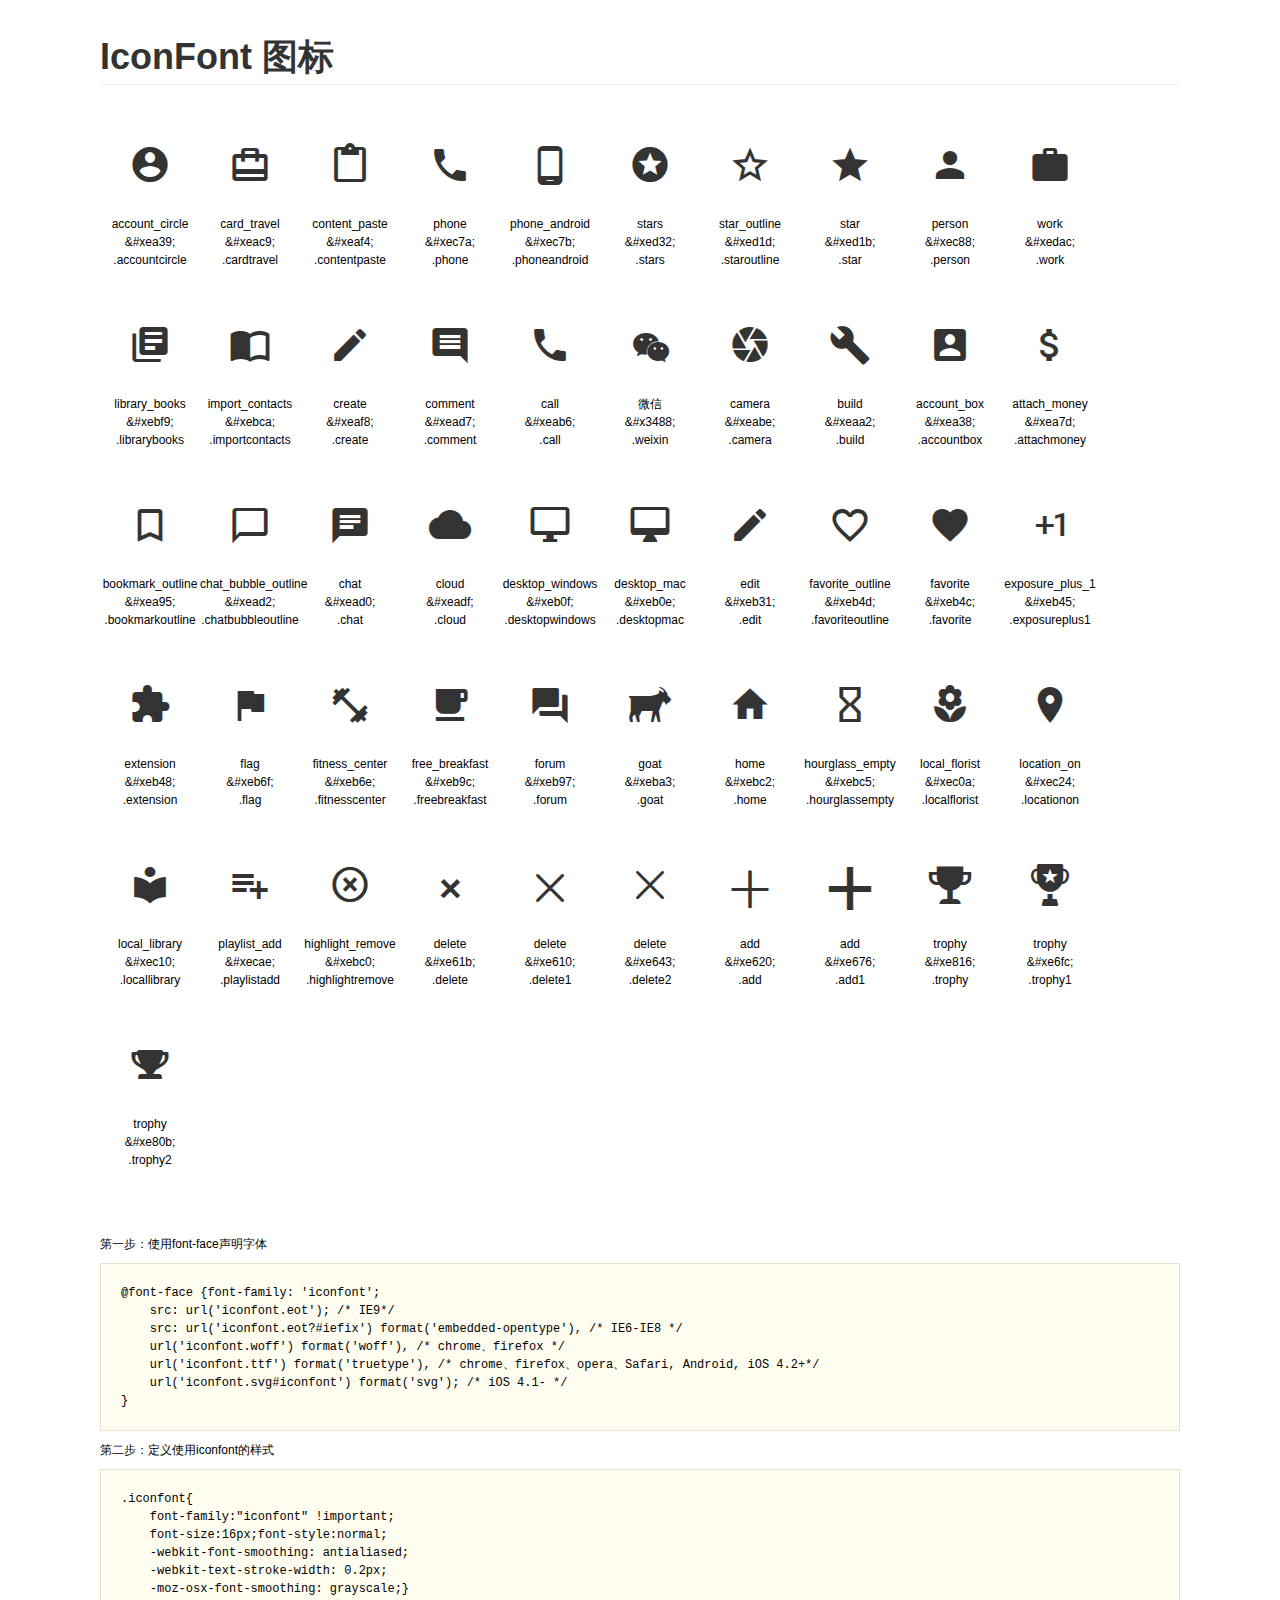
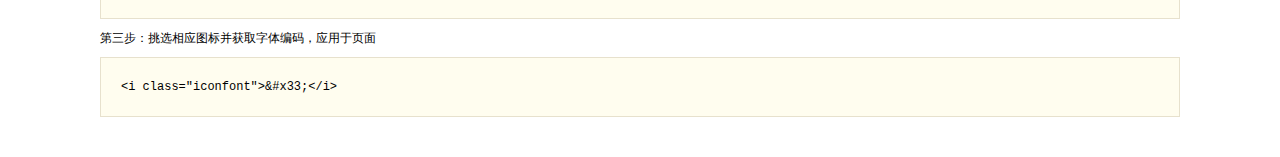
<file: cv-template/static/fonts/demo.html>
<!DOCTYPE html>
<html>
<head>
    <meta charset="utf-8"/>
    <title>IconFont</title>
    <link rel="stylesheet" href="demo.css">
    <link rel="stylesheet" href="iconfont.css">
</head>
<body>
    <div class="main">
        <h1>IconFont 图标</h1>
        <ul class="icon_lists clear">
            
                <li>
                <i class="icon iconfont">&#xea39;</i>
                    <div class="name">account_circle</div>
                    <div class="code">&amp;#xea39;</div>
                    <div class="fontclass">.accountcircle</div>
                </li>
            
                <li>
                <i class="icon iconfont">&#xeac9;</i>
                    <div class="name">card_travel</div>
                    <div class="code">&amp;#xeac9;</div>
                    <div class="fontclass">.cardtravel</div>
                </li>
            
                <li>
                <i class="icon iconfont">&#xeaf4;</i>
                    <div class="name">content_paste</div>
                    <div class="code">&amp;#xeaf4;</div>
                    <div class="fontclass">.contentpaste</div>
                </li>
            
                <li>
                <i class="icon iconfont">&#xec7a;</i>
                    <div class="name">phone</div>
                    <div class="code">&amp;#xec7a;</div>
                    <div class="fontclass">.phone</div>
                </li>
            
                <li>
                <i class="icon iconfont">&#xec7b;</i>
                    <div class="name">phone_android</div>
                    <div class="code">&amp;#xec7b;</div>
                    <div class="fontclass">.phoneandroid</div>
                </li>
            
                <li>
                <i class="icon iconfont">&#xed32;</i>
                    <div class="name">stars</div>
                    <div class="code">&amp;#xed32;</div>
                    <div class="fontclass">.stars</div>
                </li>
            
                <li>
                <i class="icon iconfont">&#xed1d;</i>
                    <div class="name">star_outline</div>
                    <div class="code">&amp;#xed1d;</div>
                    <div class="fontclass">.staroutline</div>
                </li>
            
                <li>
                <i class="icon iconfont">&#xed1b;</i>
                    <div class="name">star</div>
                    <div class="code">&amp;#xed1b;</div>
                    <div class="fontclass">.star</div>
                </li>
            
                <li>
                <i class="icon iconfont">&#xec88;</i>
                    <div class="name">person</div>
                    <div class="code">&amp;#xec88;</div>
                    <div class="fontclass">.person</div>
                </li>
            
                <li>
                <i class="icon iconfont">&#xedac;</i>
                    <div class="name">work</div>
                    <div class="code">&amp;#xedac;</div>
                    <div class="fontclass">.work</div>
                </li>
            
                <li>
                <i class="icon iconfont">&#xebf9;</i>
                    <div class="name">library_books</div>
                    <div class="code">&amp;#xebf9;</div>
                    <div class="fontclass">.librarybooks</div>
                </li>
            
                <li>
                <i class="icon iconfont">&#xebca;</i>
                    <div class="name">import_contacts</div>
                    <div class="code">&amp;#xebca;</div>
                    <div class="fontclass">.importcontacts</div>
                </li>
            
                <li>
                <i class="icon iconfont">&#xeaf8;</i>
                    <div class="name">create</div>
                    <div class="code">&amp;#xeaf8;</div>
                    <div class="fontclass">.create</div>
                </li>
            
                <li>
                <i class="icon iconfont">&#xead7;</i>
                    <div class="name">comment</div>
                    <div class="code">&amp;#xead7;</div>
                    <div class="fontclass">.comment</div>
                </li>
            
                <li>
                <i class="icon iconfont">&#xeab6;</i>
                    <div class="name">call</div>
                    <div class="code">&amp;#xeab6;</div>
                    <div class="fontclass">.call</div>
                </li>
            
                <li>
                <i class="icon iconfont">&#x3488;</i>
                    <div class="name">微信</div>
                    <div class="code">&amp;#x3488;</div>
                    <div class="fontclass">.weixin</div>
                </li>
            
                <li>
                <i class="icon iconfont">&#xeabe;</i>
                    <div class="name">camera</div>
                    <div class="code">&amp;#xeabe;</div>
                    <div class="fontclass">.camera</div>
                </li>
            
                <li>
                <i class="icon iconfont">&#xeaa2;</i>
                    <div class="name">build</div>
                    <div class="code">&amp;#xeaa2;</div>
                    <div class="fontclass">.build</div>
                </li>
            
                <li>
                <i class="icon iconfont">&#xea38;</i>
                    <div class="name">account_box</div>
                    <div class="code">&amp;#xea38;</div>
                    <div class="fontclass">.accountbox</div>
                </li>
            
                <li>
                <i class="icon iconfont">&#xea7d;</i>
                    <div class="name">attach_money</div>
                    <div class="code">&amp;#xea7d;</div>
                    <div class="fontclass">.attachmoney</div>
                </li>
            
                <li>
                <i class="icon iconfont">&#xea95;</i>
                    <div class="name">bookmark_outline</div>
                    <div class="code">&amp;#xea95;</div>
                    <div class="fontclass">.bookmarkoutline</div>
                </li>
            
                <li>
                <i class="icon iconfont">&#xead2;</i>
                    <div class="name">chat_bubble_outline</div>
                    <div class="code">&amp;#xead2;</div>
                    <div class="fontclass">.chatbubbleoutline</div>
                </li>
            
                <li>
                <i class="icon iconfont">&#xead0;</i>
                    <div class="name">chat</div>
                    <div class="code">&amp;#xead0;</div>
                    <div class="fontclass">.chat</div>
                </li>
            
                <li>
                <i class="icon iconfont">&#xeadf;</i>
                    <div class="name">cloud</div>
                    <div class="code">&amp;#xeadf;</div>
                    <div class="fontclass">.cloud</div>
                </li>
            
                <li>
                <i class="icon iconfont">&#xeb0f;</i>
                    <div class="name">desktop_windows</div>
                    <div class="code">&amp;#xeb0f;</div>
                    <div class="fontclass">.desktopwindows</div>
                </li>
            
                <li>
                <i class="icon iconfont">&#xeb0e;</i>
                    <div class="name">desktop_mac</div>
                    <div class="code">&amp;#xeb0e;</div>
                    <div class="fontclass">.desktopmac</div>
                </li>
            
                <li>
                <i class="icon iconfont">&#xeb31;</i>
                    <div class="name">edit</div>
                    <div class="code">&amp;#xeb31;</div>
                    <div class="fontclass">.edit</div>
                </li>
            
                <li>
                <i class="icon iconfont">&#xeb4d;</i>
                    <div class="name">favorite_outline</div>
                    <div class="code">&amp;#xeb4d;</div>
                    <div class="fontclass">.favoriteoutline</div>
                </li>
            
                <li>
                <i class="icon iconfont">&#xeb4c;</i>
                    <div class="name">favorite</div>
                    <div class="code">&amp;#xeb4c;</div>
                    <div class="fontclass">.favorite</div>
                </li>
            
                <li>
                <i class="icon iconfont">&#xeb45;</i>
                    <div class="name">exposure_plus_1</div>
                    <div class="code">&amp;#xeb45;</div>
                    <div class="fontclass">.exposureplus1</div>
                </li>
            
                <li>
                <i class="icon iconfont">&#xeb48;</i>
                    <div class="name">extension</div>
                    <div class="code">&amp;#xeb48;</div>
                    <div class="fontclass">.extension</div>
                </li>
            
                <li>
                <i class="icon iconfont">&#xeb6f;</i>
                    <div class="name">flag</div>
                    <div class="code">&amp;#xeb6f;</div>
                    <div class="fontclass">.flag</div>
                </li>
            
                <li>
                <i class="icon iconfont">&#xeb6e;</i>
                    <div class="name">fitness_center</div>
                    <div class="code">&amp;#xeb6e;</div>
                    <div class="fontclass">.fitnesscenter</div>
                </li>
            
                <li>
                <i class="icon iconfont">&#xeb9c;</i>
                    <div class="name">free_breakfast</div>
                    <div class="code">&amp;#xeb9c;</div>
                    <div class="fontclass">.freebreakfast</div>
                </li>
            
                <li>
                <i class="icon iconfont">&#xeb97;</i>
                    <div class="name">forum</div>
                    <div class="code">&amp;#xeb97;</div>
                    <div class="fontclass">.forum</div>
                </li>
            
                <li>
                <i class="icon iconfont">&#xeba3;</i>
                    <div class="name">goat</div>
                    <div class="code">&amp;#xeba3;</div>
                    <div class="fontclass">.goat</div>
                </li>
            
                <li>
                <i class="icon iconfont">&#xebc2;</i>
                    <div class="name">home</div>
                    <div class="code">&amp;#xebc2;</div>
                    <div class="fontclass">.home</div>
                </li>
            
                <li>
                <i class="icon iconfont">&#xebc5;</i>
                    <div class="name">hourglass_empty</div>
                    <div class="code">&amp;#xebc5;</div>
                    <div class="fontclass">.hourglassempty</div>
                </li>
            
                <li>
                <i class="icon iconfont">&#xec0a;</i>
                    <div class="name">local_florist</div>
                    <div class="code">&amp;#xec0a;</div>
                    <div class="fontclass">.localflorist</div>
                </li>
            
                <li>
                <i class="icon iconfont">&#xec24;</i>
                    <div class="name">location_on</div>
                    <div class="code">&amp;#xec24;</div>
                    <div class="fontclass">.locationon</div>
                </li>
            
                <li>
                <i class="icon iconfont">&#xec10;</i>
                    <div class="name">local_library</div>
                    <div class="code">&amp;#xec10;</div>
                    <div class="fontclass">.locallibrary</div>
                </li>
            
                <li>
                <i class="icon iconfont">&#xecae;</i>
                    <div class="name">playlist_add</div>
                    <div class="code">&amp;#xecae;</div>
                    <div class="fontclass">.playlistadd</div>
                </li>
            
                <li>
                <i class="icon iconfont">&#xebc0;</i>
                    <div class="name">highlight_remove</div>
                    <div class="code">&amp;#xebc0;</div>
                    <div class="fontclass">.highlightremove</div>
                </li>
            
                <li>
                <i class="icon iconfont">&#xe61b;</i>
                    <div class="name">delete</div>
                    <div class="code">&amp;#xe61b;</div>
                    <div class="fontclass">.delete</div>
                </li>
            
                <li>
                <i class="icon iconfont">&#xe610;</i>
                    <div class="name">delete</div>
                    <div class="code">&amp;#xe610;</div>
                    <div class="fontclass">.delete1</div>
                </li>
            
                <li>
                <i class="icon iconfont">&#xe643;</i>
                    <div class="name">delete</div>
                    <div class="code">&amp;#xe643;</div>
                    <div class="fontclass">.delete2</div>
                </li>
            
                <li>
                <i class="icon iconfont">&#xe620;</i>
                    <div class="name">add</div>
                    <div class="code">&amp;#xe620;</div>
                    <div class="fontclass">.add</div>
                </li>
            
                <li>
                <i class="icon iconfont">&#xe676;</i>
                    <div class="name">add</div>
                    <div class="code">&amp;#xe676;</div>
                    <div class="fontclass">.add1</div>
                </li>
            
                <li>
                <i class="icon iconfont">&#xe816;</i>
                    <div class="name">trophy</div>
                    <div class="code">&amp;#xe816;</div>
                    <div class="fontclass">.trophy</div>
                </li>
            
                <li>
                <i class="icon iconfont">&#xe6fc;</i>
                    <div class="name">trophy</div>
                    <div class="code">&amp;#xe6fc;</div>
                    <div class="fontclass">.trophy1</div>
                </li>
            
                <li>
                <i class="icon iconfont">&#xe80b;</i>
                    <div class="name">trophy</div>
                    <div class="code">&amp;#xe80b;</div>
                    <div class="fontclass">.trophy2</div>
                </li>
            
        </ul>


        <div class="helps">
            第一步：使用font-face声明字体
            <pre>
@font-face {font-family: 'iconfont';
    src: url('iconfont.eot'); /* IE9*/
    src: url('iconfont.eot?#iefix') format('embedded-opentype'), /* IE6-IE8 */
    url('iconfont.woff') format('woff'), /* chrome、firefox */
    url('iconfont.ttf') format('truetype'), /* chrome、firefox、opera、Safari, Android, iOS 4.2+*/
    url('iconfont.svg#iconfont') format('svg'); /* iOS 4.1- */
}
</pre>
第二步：定义使用iconfont的样式
            <pre>
.iconfont{
    font-family:"iconfont" !important;
    font-size:16px;font-style:normal;
    -webkit-font-smoothing: antialiased;
    -webkit-text-stroke-width: 0.2px;
    -moz-osx-font-smoothing: grayscale;}
</pre>
第三步：挑选相应图标并获取字体编码，应用于页面
<pre>
&lt;i class="iconfont"&gt;&amp;#x33;&lt;/i&gt;
</pre>
        </div>

    </div>
</body>
</html>
</file>
<file: cv-template/static/fonts/iconfont.css>
@font-face {font-family: "iconfont";
  src: url('iconfont.eot?t=1472035662'); /* IE9*/
  src: url('iconfont.eot?t=1472035662#iefix') format('embedded-opentype'), /* IE6-IE8 */
  url('iconfont.woff?t=1472035662') format('woff'), /* chrome, firefox */
  url('iconfont.ttf?t=1472035662') format('truetype'), /* chrome, firefox, opera, Safari, Android, iOS 4.2+*/
  url('iconfont.svg?t=1472035662#iconfont') format('svg'); /* iOS 4.1- */
}

.iconfont {
  font-family:"iconfont" !important;
  font-size:16px;
  font-style:normal;
  -webkit-font-smoothing: antialiased;
  -webkit-text-stroke-width: 0.2px;
  -moz-osx-font-smoothing: grayscale;
}
.icon-accountcircle:before { content: "\ea39"; }
.icon-cardtravel:before { content: "\eac9"; }
.icon-contentpaste:before { content: "\eaf4"; }
.icon-phone:before { content: "\ec7a"; }
.icon-phoneandroid:before { content: "\ec7b"; }
.icon-stars:before { content: "\ed32"; }
.icon-staroutline:before { content: "\ed1d"; }
.icon-star:before { content: "\ed1b"; }
.icon-person:before { content: "\ec88"; }
.icon-work:before { content: "\edac"; }
.icon-librarybooks:before { content: "\ebf9"; }
.icon-importcontacts:before { content: "\ebca"; }
.icon-create:before { content: "\eaf8"; }
.icon-comment:before { content: "\ead7"; }
.icon-call:before { content: "\eab6"; }
.icon-weixin:before { content: "\3488"; }
.icon-camera:before { content: "\eabe"; }
.icon-build:before { content: "\eaa2"; }
.icon-accountbox:before { content: "\ea38"; }
.icon-attachmoney:before { content: "\ea7d"; }
.icon-bookmarkoutline:before { content: "\ea95"; }
.icon-chatbubbleoutline:before { content: "\ead2"; }
.icon-chat:before { content: "\ead0"; }
.icon-cloud:before { content: "\eadf"; }
.icon-desktopwindows:before { content: "\eb0f"; }
.icon-desktopmac:before { content: "\eb0e"; }
.icon-edit:before { content: "\eb31"; }
.icon-favoriteoutline:before { content: "\eb4d"; }
.icon-favorite:before { content: "\eb4c"; }
.icon-exposureplus1:before { content: "\eb45"; }
.icon-extension:before { content: "\eb48"; }
.icon-flag:before { content: "\eb6f"; }
.icon-fitnesscenter:before { content: "\eb6e"; }
.icon-freebreakfast:before { content: "\eb9c"; }
.icon-forum:before { content: "\eb97"; }
.icon-goat:before { content: "\eba3"; }
.icon-home:before { content: "\ebc2"; }
.icon-hourglassempty:before { content: "\ebc5"; }
.icon-localflorist:before { content: "\ec0a"; }
.icon-locationon:before { content: "\ec24"; }
.icon-locallibrary:before { content: "\ec10"; }
.icon-playlistadd:before { content: "\ecae"; }
.icon-highlightremove:before { content: "\ebc0"; }
.icon-delete:before { content: "\e61b"; }
.icon-delete1:before { content: "\e610"; }
.icon-delete2:before { content: "\e643"; }
.icon-add:before { content: "\e620"; }
.icon-add1:before { content: "\e676"; }
.icon-trophy:before { content: "\e816"; }
.icon-trophy1:before { content: "\e6fc"; }
.icon-trophy2:before { content: "\e80b"; }
</file>
<file: cv-template/static/fonts/demo.css>
*{margin: 0;padding: 0;list-style: none;}
/*
KISSY CSS Reset
理念：1. reset 的目的不是清除浏览器的默认样式，这仅是部分工作。清除和重置是紧密不可分的。
2. reset 的目的不是让默认样式在所有浏览器下一致，而是减少默认样式有可能带来的问题。
3. reset 期望提供一套普适通用的基础样式。但没有银弹，推荐根据具体需求，裁剪和修改后再使用。
特色：1. 适应中文；2. 基于最新主流浏览器。
维护：玉伯<lifesinger@gmail.com>, 正淳<ragecarrier@gmail.com>
 */

/** 清除内外边距 **/
body, h1, h2, h3, h4, h5, h6, hr, p, blockquote, /* structural elements 结构元素 */
dl, dt, dd, ul, ol, li, /* list elements 列表元素 */
pre, /* text formatting elements 文本格式元素 */
form, fieldset, legend, button, input, textarea, /* form elements 表单元素 */
th, td /* table elements 表格元素 */ {
  margin: 0;
  padding: 0;
}

/** 设置默认字体 **/
body,
button, input, select, textarea /* for ie */ {
  font: 12px/1.5 tahoma, arial, \5b8b\4f53, sans-serif;
}
h1, h2, h3, h4, h5, h6 { font-size: 100%; }
address, cite, dfn, em, var { font-style: normal; } /* 将斜体扶正 */
code, kbd, pre, samp { font-family: courier new, courier, monospace; } /* 统一等宽字体 */
small { font-size: 12px; } /* 小于 12px 的中文很难阅读，让 small 正常化 */

/** 重置列表元素 **/
ul, ol { list-style: none; }

/** 重置文本格式元素 **/
a { text-decoration: none; }
a:hover { text-decoration: underline; }


/** 重置表单元素 **/
legend { color: #000; } /* for ie6 */
fieldset, img { border: 0; } /* img 搭车：让链接里的 img 无边框 */
button, input, select, textarea { font-size: 100%; } /* 使得表单元素在 ie 下能继承字体大小 */
/* 注：optgroup 无法扶正 */

/** 重置表格元素 **/
table { border-collapse: collapse; border-spacing: 0; }

/* 清除浮动 */
.ks-clear:after, .clear:after {
  content: '\20';
  display: block;
  height: 0;
  clear: both;
}
.ks-clear, .clear {
  *zoom: 1;
}

.main {padding: 30px 100px;}
.main h1{font-size:36px; color:#333; text-align:left;margin-bottom:30px; border-bottom: 1px solid #eee;}

.helps{margin-top:40px;}
.helps pre{
  padding:20px;
  margin:10px 0;
  border:solid 1px #e7e1cd;
  background-color: #fffdef;
  overflow: auto;
}

.icon_lists li{
  float:left;
  width: 100px;
  height:180px;
  text-align: center;
}
.icon_lists .icon{
  font-size: 42px;
  line-height: 100px;
  margin: 10px 0;
  color:#333;
  -webkit-transition: font-size 0.25s ease-out 0s;
  -moz-transition: font-size 0.25s ease-out 0s;
  transition: font-size 0.25s ease-out 0s;

}
.icon_lists .icon:hover{
  font-size: 100px;
}
</file>
